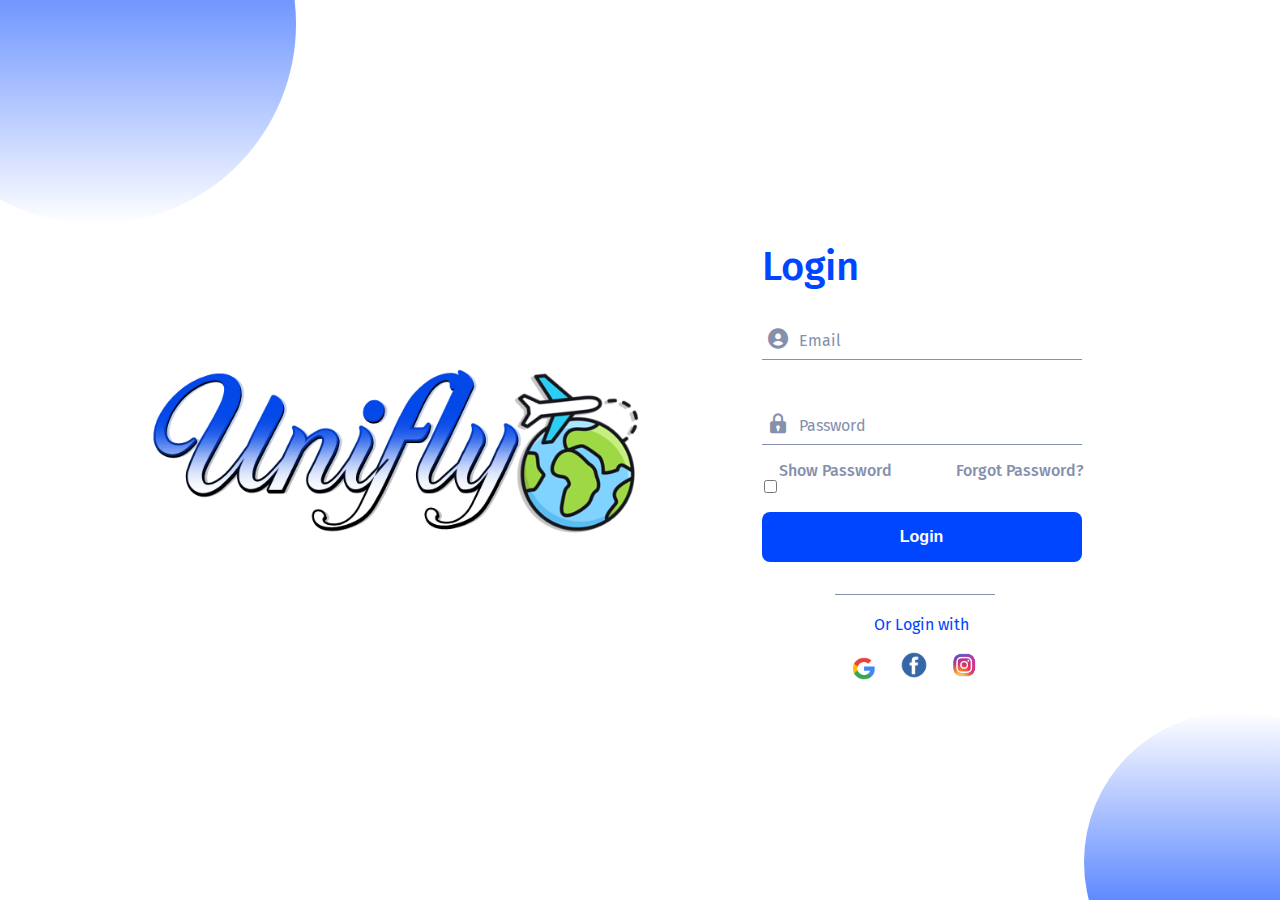
<file: html/login.html>
<!DOCTYPE html>
<html lang="pt-br">

<head>
    <meta charset="UTF-8">
    <meta http-equiv="X-UA-Compatible" content="IE=edge">
    <meta name="viewport" content="width=device-width, initial-scale=1.0">
    <title> Login</title>
    <link rel="icon" href="../img/voo-de-aviao.png">
    <link href='https://unpkg.com/boxicons@2.0.7/css/boxicons.min.css' rel='stylesheet'>
    <link rel="stylesheet" href="../css/login.css">
</head>

<body>
    <div class="l-form">
        <div class="shape1"></div>
        <div class="shape2"></div>

        <div class="form">
            <a href="../index.html" class="home">
                <img src="../img/logo unifly.png" alt="unifly" class="form__img">
            </a>

            <form action="../index.html" class="form__content">

                <span class="login-Invalid" id="warning"></span>

                <h1 class="form__title"> Login </h1>

                <div class="form__div form__div-one">
                    <div class="form__icon">
                        <i class='bx bxs-user-circle'></i>
                    </div>

                    <div class="form__div-input">
                        <label for="" class="form__label"> Email </label>
                        <input type="email" class="form__input" id="email">
                    </div>
                </div>

                <div class="form__div">
                    <div class="form__icon">
                        <i class='bx bxs-lock'></i>
                    </div>

                    <div class="form__div-input">
                        <label for="" class="form__label"> Password </label>
                        <input type="password" required id="pwd" autocomplete="current-password, username" name="pwd" class="form__input">
                    </div>
                </div>

                <div class="password">
                    <input type="checkbox" id="showPassword">
                    <label for="showPassword" class="showPwd"> Show Password </label>
                    <a href="#" class="form__forgot"> Forgot Password? </a>

                </div>

                <input type="submit" class="form__buttom home" id="login" value="Login">

                <div class="form__social">
                    <span class="border-top"></span>
                    <span class="form__social-text"> Or Login with </span>

                    <a href="#" class="form__social-icon"> <img src="../img/logo-google.png" alt="logo google"
                            class="google"> </a>
                    <a href="#" class="form__social-icon"> <img src="../img/logo-facebook.png" alt="logo facebook"> </a>
                    <a href="#" class="form__social-icon"> <img src="../img/logo-instagram.png"
                            alt="logo instagram"></a>

                </div>

            </form>
        </div>

    </div>

    <script src = "https://code.jquery.com/jquery-3.6.0.js"></script>
    <script src="../js/main.js"></script>
    <script src="../js/showPwd.js"></script>
    <script src="../js/login.js"></script>
</body>

</html>
</file>
<file: css/login.css>
/* ==== GOOGLE FONTS ==== */

@import url('https://fonts.googleapis.com/css2?family=Fira+Sans:wght@300;400;700&display=swap');
/* ==== VARIABLES CSS ==== */

:root {
    /* ==== Colors ==== */
    --first-color: #0045FF;
    --text-color: #8590AD;
    /* ==== Font and typography ==== */
    --body-font: 'Fira Sans', sans-serif;
    --big-font-size: 2rem;
    --normal-font-size: 0.938rem;
    --smaller-font-size: 0.875rem;
}

@media screen and (min-width: 768px) {
    :root {
        --big-font-size: 2.5rem;
        --normal-font-size: 1rem;
    }
}

/* ==== BASE ==== */

*, ::before, ::after {
    box-sizing: border-box;
}

body {
    margin: 0;
    padding: 0;
    font-family: var(--body-font);
    color: var(--first-color);
}

h1 {
    margin: 0;
}

a {
    text-decoration: none;
}

img {
    max-width: 100%;
    height: auto;
}

/* ==== Shapes ==== */

.l-form {
    position: relative;
    height: 100vh;
    overflow: hidden;
}

.shape1, .shape2 {
    position: absolute;
    width: 200px;
    height: 200px;
    border-radius: 50%;
}

.shape1 {
    top: -7rem;
    left: -3.5rem;
    background: linear-gradient(180deg, var(--first-color) 0%, rgba(196, 196, 196, 0) 100%);
}

.shape2 {
    bottom: -7rem;
    right: -3.5rem;
    background: linear-gradient(180deg, var(--first-color) 0%, rgba(196, 196, 196, 0) 100%);
    transform: rotate(180deg);
}

/* ==== Form ==== */

.form {
    height: 100vh;
    display: grid;
    justify-content: center;
    align-items: center;
    padding: 0 1rem;
}

.form__content {
    width: 290px;
}

.form__img {
    display: none;
}

.login-Invalid {
    font-size: 13px;
    border: 2px solid rgb(6, 6, 221);
    background-color: rgb(82, 79, 226);
    color: #fff;
    padding: 12px 0 0 22px;
    color: #fff;
    width: 65%;
    height: 40px;
    text-align: left;
    margin-left: 50px;
    border-radius: .5rem;
}

#warning {
    display: none;
    background-image: url('../img/warning.png');
    background-repeat: no-repeat;
    background-position: 2px 11px;
}

#login-Invalid.warning {
    background-image: url('../img/warning.png');
}

.form__title {
    margin-top: 30px;
    font-size: var(--big-font-size);
    font-weight: 500;
    margin-bottom: 2rem;
}

.form__div {
    position: relative;
    display: grid;
    grid-template-columns: 7% 93%;
    margin-bottom: 1rem;
    padding: .25rem;
    border-bottom: 1px solid var(--text-color);
}

/* ==== Div focus ==== */

.form__div.focus {
    border-bottom: 1px solid var(--first-color);
}

.form__div-one {
    margin-bottom: 3rem;
}

.form__icon {
    font-size: 1.5rem;
    color: var(--text-color);
    transition: .3s;
}

/* ==== Icon focus ==== */

.form__div.focus .form__icon {
    color: var(--first-color);
}

.form__label {
    display: block;
    position: absolute;
    left: .75rem;
    top: .25rem;
    font-size: var(--normal-font-size);
    color: var(--text-color);
    transition: .3s;
}

/* ==== Label focus ==== */

.form__div.focus .form__label {
    top: -1.5rem;
    font-size: .875rem;
    color: var(--first-color);
}

.form__div-input {
    position: relative;
}

.form__input {
    position: absolute;
    top: 0;
    left: 0;
    width: 100%;
    height: 100%;
    border: none;
    outline: none;
    background: none;
    padding: .5rem .75rem;
    font-size: 1.2rem;
    color: var(--first-color);
    transition: .3s;
}

.password {
    display: flex;
    justify-content: space-around;
}

#showPassword {
    margin-left: -35px;
}

.showPwd {
    font-size: var(--smaller-font-size);
    color: var(--text-color);
    text-align: left;
    margin-left: -65px;
    font-weight: 500;
    transition: .5s;
    cursor: pointer;
}

.showPwd:hover {
    color: var(--first-color);
    transition: .5s;
}

.form__forgot {
    display: block;
    text-align: right;
    margin-bottom: 2rem;
    font-size: var(--smaller-font-size);
    color: var(--text-color);
    font-weight: 500;
    margin-right: -35px;
    transition: .5s;
}

.form__forgot:hover {
    color: var(--first-color);
    transition: .5s;
}

.form__buttom {
    width: 100%;
    padding: 1rem;
    font-size: var(--normal-font-size);
    outline: none;
    border: none;
    margin-bottom: 2rem;
    background-color: var(--first-color);
    color: #fff;
    font-weight: bold;
    border-radius: .5rem;
    cursor: pointer;
    /*  transition: .3s;*/
}

.form__buttom:hover {
    box-shadow: 0px 15px 36px rgba(0, 0, 0, .15);
}

/* ==== Form social ==== */

.form__social {
    text-align: center;
}

.border-top {
    display: block;
    width: 50%;
    height: 1px;
    background-color: var(--text-color);
    margin-bottom: 20px;
    margin-left: 73px;
    border-radius: 10px;
    transition: transform .3s ease;
}

.form__social-text {
    display: block;
    font-size: var(--normal-font-size);
    margin-bottom: 1rem;
}

.form__social-icon {
    display: inline-block;
    justify-content: center;
    align-items: center;
    width: 30px;
    height: 30px;
    margin-right: 1rem;
    font-size: 1.25rem;
    border-radius: 50%;
    transition-duration: .2s;
}

.form__social-icon:hover {
    transform: scale(1.1);
}

.google {
    width: 24px;
    height: 23px;
}

/* ==== MEDIA QUERIS ==== */

@media screen and (min-width: 968px) {
    .shape1 {
        width: 400px;
        height: 400px;
        top: -11rem;
        left: -6.5rem;
    }
    .shape2 {
        width: 300px;
        height: 300px;
        right: -6.5rem;
    }
    .form {
        grid-template-columns: 1.5fr 1fr;
        padding: 0 2rem;
    }
    .form__content {
        width: 320px;
    }
    .home {
        justify-self: center;
    }
    .form__img {
        display: block;
        width: 500px;
        justify-self: center;
        align-items: center;
    }
    .password {
        display: flex;
        justify-content: space-around;
    }
    #showPassword {
        margin-left: -30px;
    }
    .showPwd {
        margin-left: -65px;
        text-align: left;
        font-size: var(--normal-font-size);
    }
    .form__forgot {
        font-size: var(--normal-font-size);
    }
    .login-Invalid {
        border: 2px solid rgb(6, 6, 221);
        background-color: #0045ff;
        color: #fff;
        padding: 9px 0 0 22px;
        color: #fff;
        width: 77%;
        height: 40px;
        text-align: left;
        margin-left: 50px;
        font-size: 18px;
        border-radius: .5rem;
    }
    #warning {
        display: none;
        background-image: url('../img/warning.png');
        background-repeat: no-repeat;
        background-position: 2px 11px;
    }
}
</file>
